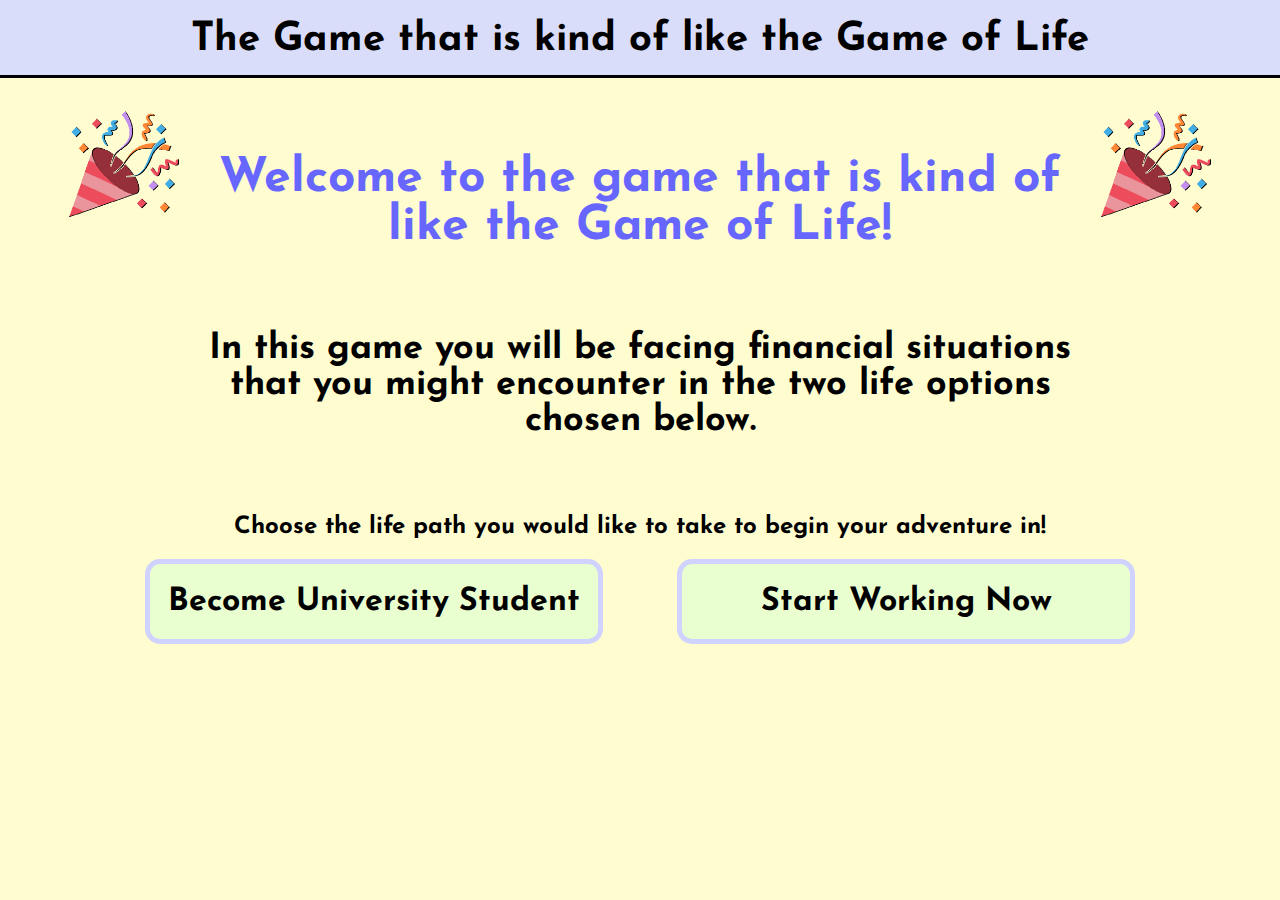
<file: index.html>
<link rel="stylesheet" href="main.css">
<head>

</head>
<body class="wrapper">
  <h1 class="title" style="text-align: center;" >The Game that is kind of like the Game of Life</h1>
  <img style="width: 10%;" class="image" src="party.png" alt="party popper">
  <h1 style="margin: 50px auto; color:	rgb(103,103,255); font-size: 48px; width: 70%; display: inline-block;">Welcome to the game that is kind of like the Game of Life!</h1>
  <img style="width: 10%;" class="image" src="party.png" alt="party popper">
  <div class="intro">
      <h2>In this game you will be facing financial situations that you might encounter in the two life options chosen below.</h2>
      <br>
  </div>
  <div class="wrapper">
    <h2>Choose the life path you would like to take to begin your adventure in!</h2>
    <a href="Uni.html"><div class="front_page_container" >
      <h1>Become University Student</h1>
    </div></a>
    <a href="job.html"><div class="front_page_container">
      <h1>Start Working Now</h1>
    </div></a>
  </div>
</body>

<script></script>
</file>
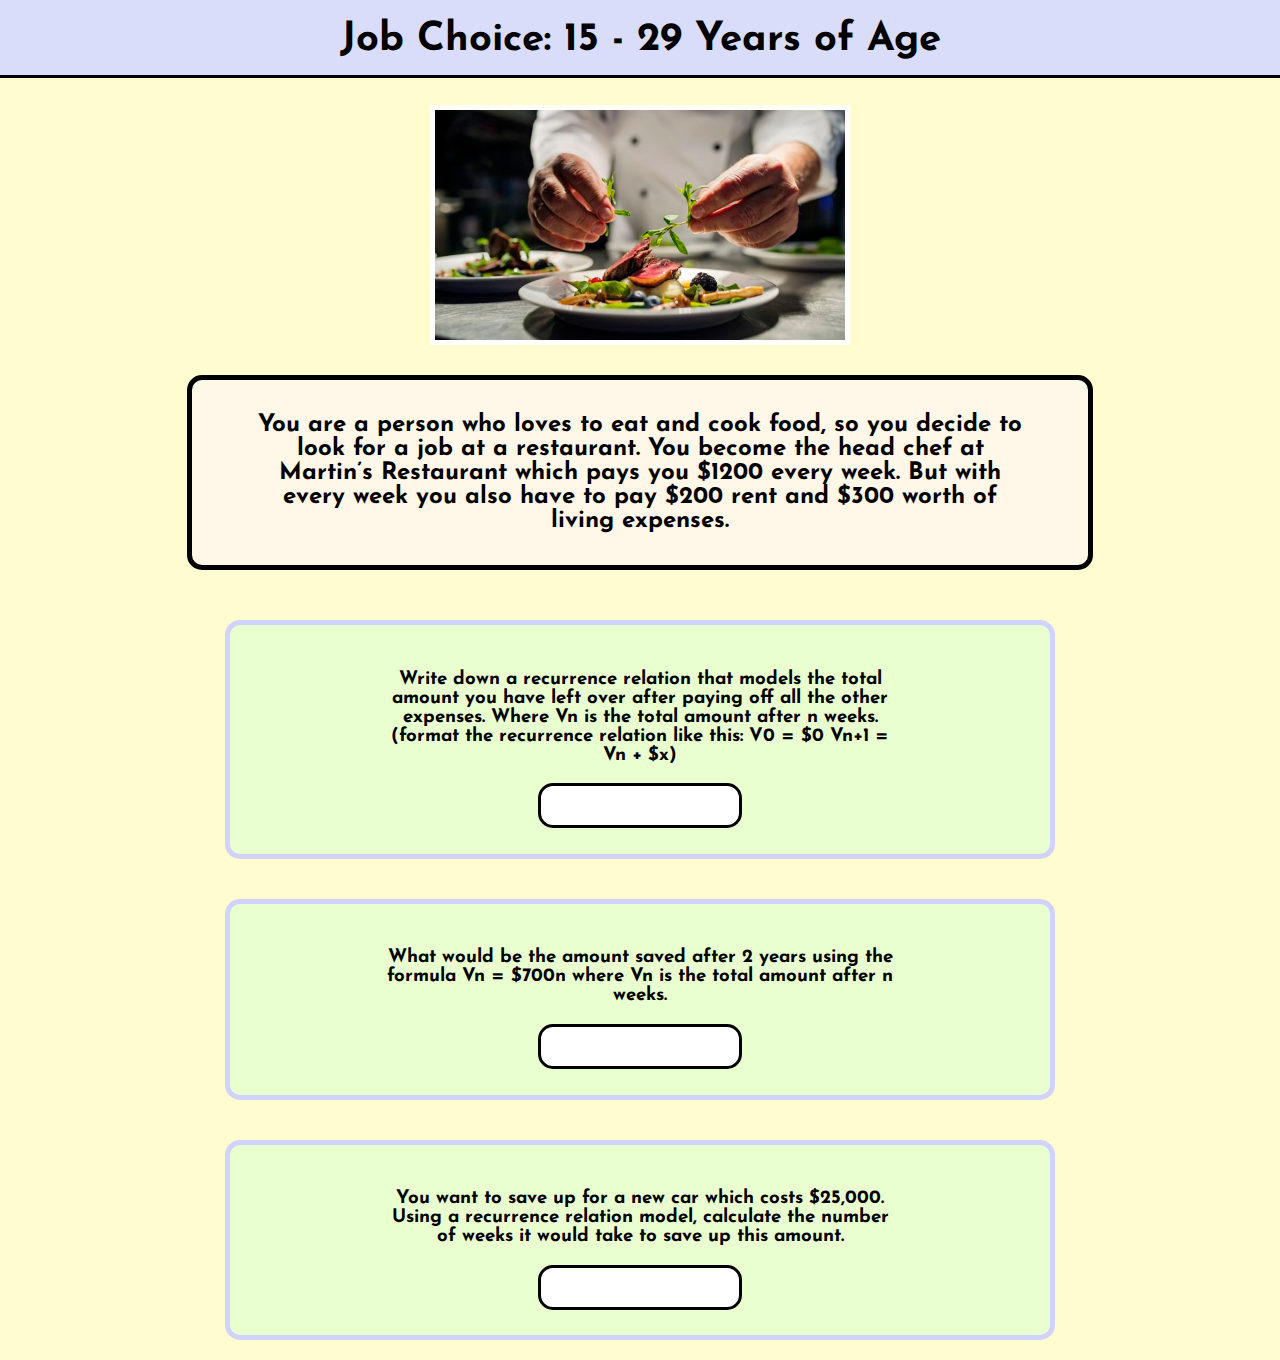
<file: job.html>
<link rel="stylesheet" href="main.css">
<head>

</head>
<body class="wrapper">
  <h1 class="title" style="text-align: center;" >Job Choice: 15 - 29 Years of Age</h1>
  <img src="IMG/chef.jpg" alt="chef cooking">
  <div class="start">
    <h2>You are a person who loves to eat and cook food, so you decide to look for a job at a restaurant. You become the head chef at Martin’s Restaurant which pays you $1200 every week. But with every week you also have to pay $200 rent and $300 worth of living expenses. </h2>

  </div>
  <div id="job_Stage1">
    <div id="quest1" class="container" >
      <h3>Write down a recurrence relation that models the total amount you have left over after paying off all the other expenses. Where Vn is the total amount after n weeks. (format the recurrence relation like this: V0 = $0 Vn+1 = Vn + $x)</h3>
      <input type="text" id="j_Q1">
    </div>
    <div id="quest2" class="container" >
      <h3>What would be the amount saved after 2 years using the formula Vn = $700n where Vn is the total amount after n weeks. </h3>
      <input type="text" id="j_Q2">
    </div>
    <div id="quest3" class="container" >
      <h3>You want to save up for a new car which costs $25,000. Using a recurrence relation model, calculate the number of weeks it would take to save up this amount. </h3>
      <input type="text" id="j_Q3">
    </div>
    <div id="congrat" class="hide">
    <img class="image" src="party.png" alt="party popper">
    <h1 class="congrats">Congratulations! You have successfully answered all the questions!</h1>
    <img class="image" src="party.png" alt="party popper">
    </div>
    <a href="job2.html"><div id="finishJob1" class="hide finish_button">
      <h1>To the next age group!</h1>
    </div></a>
  </div>
  <audio id="ding_sound" src="correct.mp3"></audio>
  <audio id="yay_sound" src="clapping.mp3"></audio>
</body>

<script>
function j_stage1(event) {
    if (j_Q1.value == "V0 = $0 Vn+1 = Vn + $700"  && j_Q2.value == "$72800" && (j_Q3.value == "36 weeks" || j_Q3.value == "36")) {
        finishJob1.classList.remove('hide');
        congrat.classList.remove('hide');
        yay_sound.play();
      }
  }

job_Stage1.onchange = j_stage1;

function first() {
      if (j_Q1.value == "V0 = $0 Vn+1 = Vn + $700") {
          quest1.classList.remove('wrong');
          quest1.classList.add('correct');
          ding_sound.volume=0.1;
          ding_sound.play();
        }
      else{
        quest1.classList.remove('correct');
        quest1.classList.add('wrong');
      }
    }
quest1.onchange = first;
function second() {
          if (j_Q2.value == "$72800") {
              quest2.classList.remove('wrong');
              quest2.classList.add('correct');
              ding_sound.volume=0.1;
              ding_sound.play();
            }
          else{
            quest2.classList.remove('correct');
            quest2.classList.add('wrong');
          }
        }
quest2.onchange = second;
function third() {
              if (j_Q3.value == "36 weeks" || j_Q3.value == "36") {
                  quest3.classList.remove('wrong');
                  quest3.classList.add('correct');
                }
              else{
                quest3.classList.remove('correct');
                quest3.classList.add('wrong');
              }
            }

quest3.onchange = third;

</script>
</file>
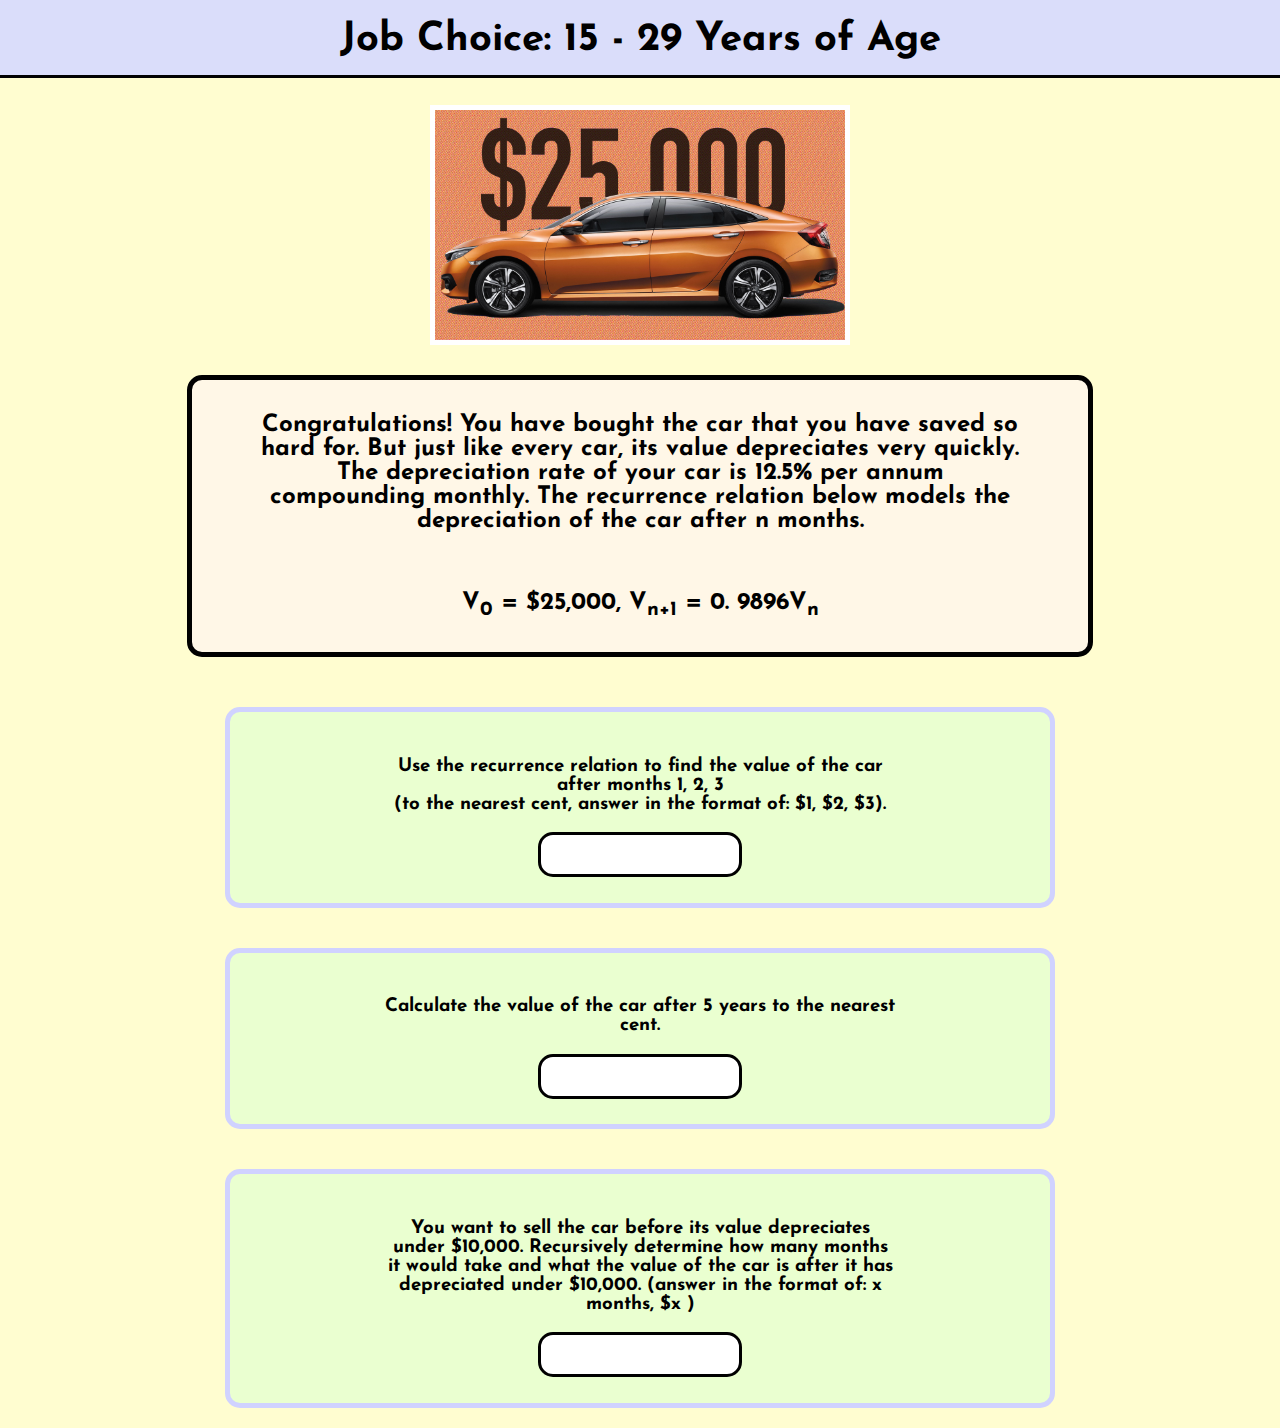
<file: job2.html>
<link rel="stylesheet" href="main.css">
<head>

</head>
<body class="wrapper">
  <h1 class="title" style="text-align: center;" >Job Choice: 15 - 29 Years of Age</h1>
  <img src="IMG/car.jpg" alt="car">
  <div class="start">
    <h2>Congratulations! You have bought the car that you have saved so hard for. But just like every car, its value depreciates very quickly. The depreciation rate of your car is 12.5% per annum compounding monthly. The recurrence relation below models the depreciation of the car after n months. </h2>
<br><h2>V<sub>0</sub> = $25,000, V<sub>n+1</sub> = 0. 9896V<sub>n</sub></h2>
  </div>
  <div id="job_Stage1">
    <div id="quest1" class="container" >
      <h3>Use the recurrence relation to find the value of the car after months 1, 2, 3 <br>(to the nearest cent, answer in the format of: $1, $2, $3). </h3>
      <input type="text" id="j_Q1">
    </div>
    <div id="quest2" class="container" >
      <h3>Calculate the value of the car after 5 years to the nearest cent. </h3>
      <input type="text" id="j_Q2">
    </div>
    <div id="quest3" class="container" >
      <h3>You want to sell the car before its value depreciates under $10,000. Recursively determine how many months it would take and what the value of the car is after it has depreciated under $10,000. (answer in the format of: x months, $x ) </h3>
      <input type="text" id="j_Q3">
    </div>
    <div id="congrat" class="hide">
    <img class="image" src="party.png" alt="party popper">
    <h1 class="congrats">Congratulations! You have successfully answered all the questions!</h1>
    <img class="image" src="party.png" alt="party popper">
    </div>
    <a href="job3.html"><div id="finishJob1" class="hide finish_button">
      <h1>To the next age group!</h1>
    </div></a>
  </div>
  <audio id="ding_sound" src="correct.mp3"></audio>
  <audio id="yay_sound" src="clapping.mp3"></audio>
</body>

<script>
function j_stage1(event) {
    if ((j_Q1.value == "$24740.00, $24482.70, $24228.08" || j_Q1.value == "$24740, $24482.70, $24228.08") && j_Q2.value == "$13351.22" && j_Q3.value == "88 months, $9963.05" ) {
        finishJob1.classList.remove('hide');
        congrat.classList.remove('hide');
        yay_sound.play();
      }
  }

job_Stage1.onchange = j_stage1;

function first() {
      if (j_Q1.value == "$24740.00, $24482.70, $24228.08" || j_Q1.value == "$24740, $24482.70, $24228.08") {
          quest1.classList.remove('wrong');
          quest1.classList.add('correct');
          ding_sound.volume=0.1;
          ding_sound.play();
        }
      else{
        quest1.classList.remove('correct');
        quest1.classList.add('wrong');
      }
    }
quest1.onchange = first;
function second() {
          if (j_Q2.value == "$13351.23") {
              quest2.classList.remove('wrong');
              quest2.classList.add('correct');
              ding_sound.volume=0.1;
              ding_sound.play();
            }
          else{
            quest2.classList.remove('correct');
            quest2.classList.add('wrong');
          }
        }
quest2.onchange = second;
function third() {
              if (j_Q3.value == "88 months, $9963.05") {
                  quest3.classList.remove('wrong');
                  quest3.classList.add('correct');
                }
              else{
                quest3.classList.remove('correct');
                quest3.classList.add('wrong');
              }
            }

quest3.onchange = third;

</script>
</file>
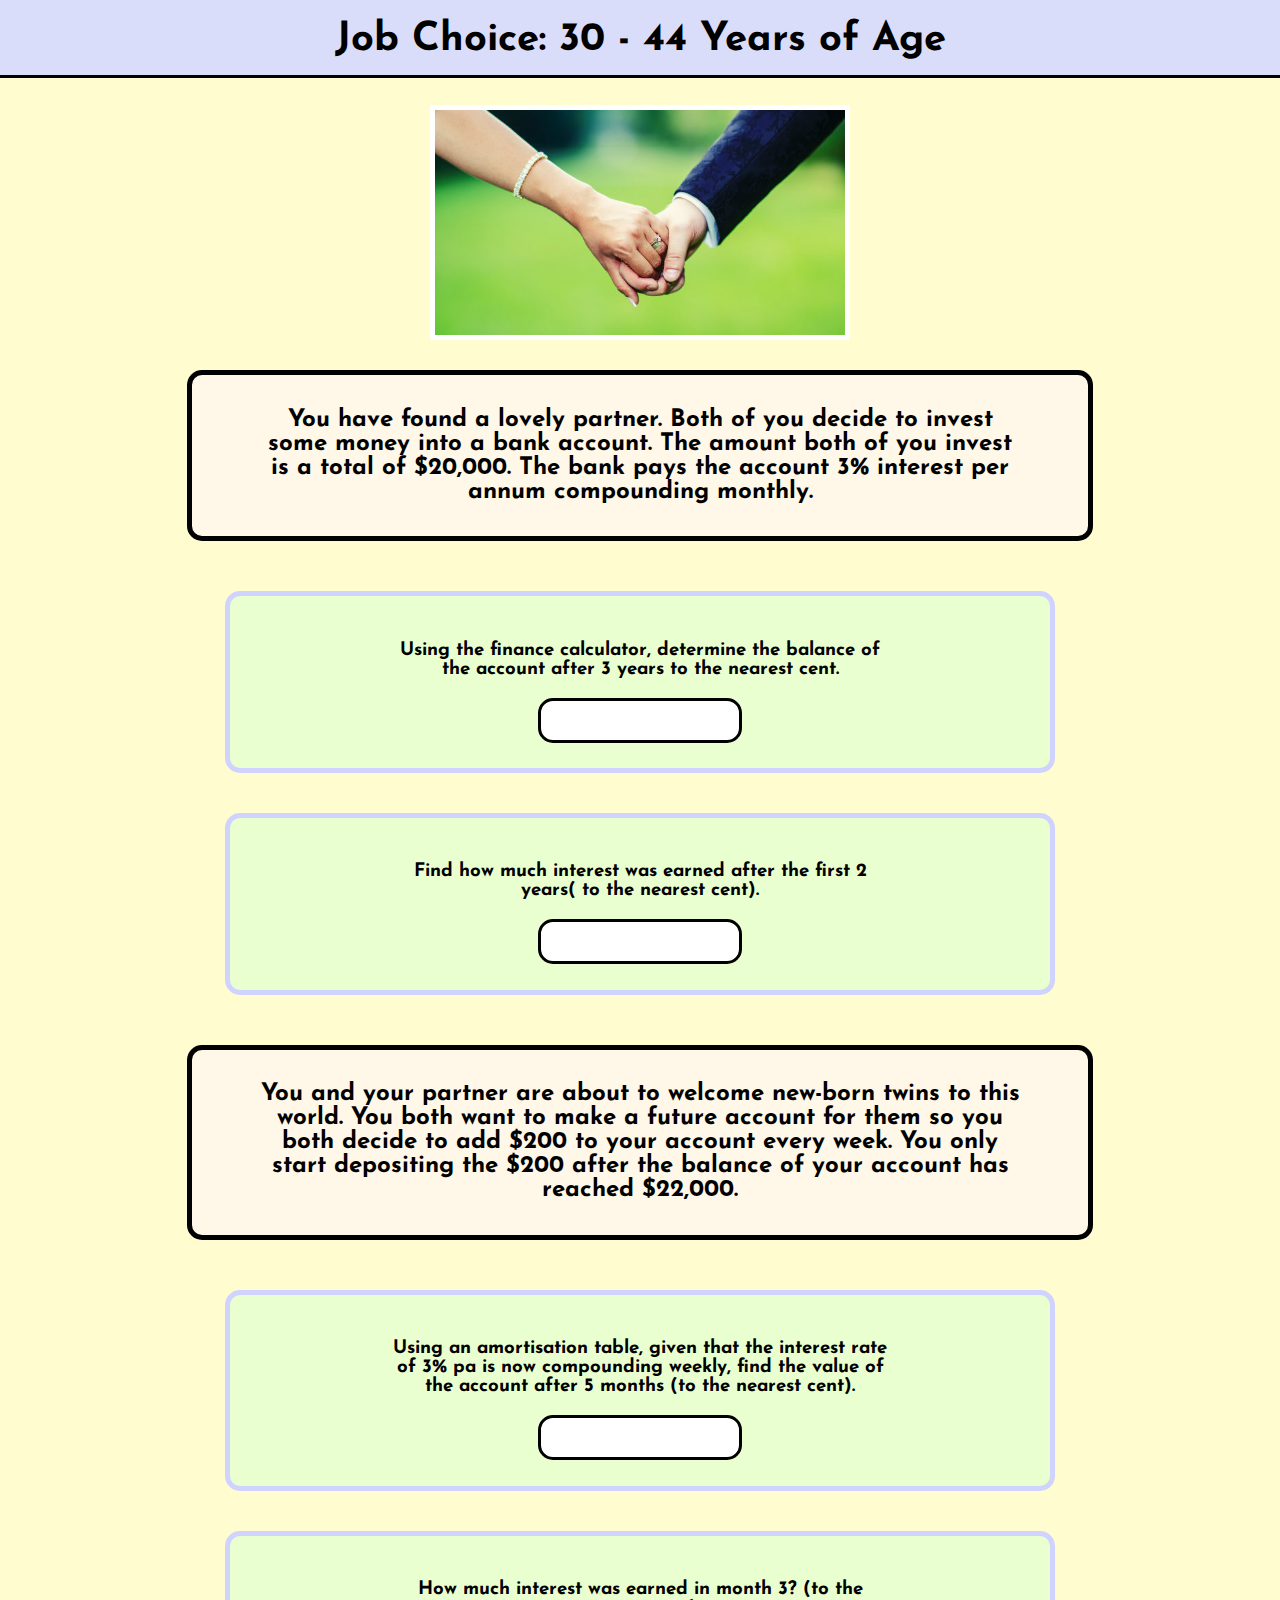
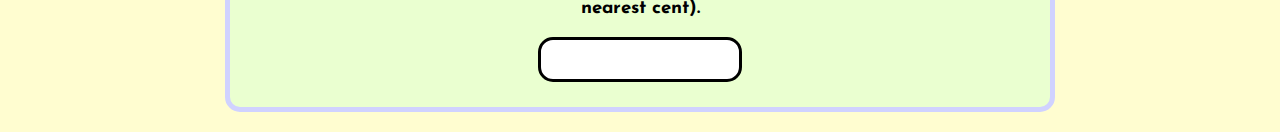
<file: job3.html>
<link rel="stylesheet" href="main.css">
<head>

</head>
<body class="wrapper">
  <h1 class="title" style="text-align: center;" >Job Choice: 30 - 44 Years of Age</h1>
  <img src="IMG/wife.jpg" alt="you and your partner holding hands">
  <div class="start">
    <h2>You have found a lovely partner. Both of you decide to invest some money into a bank account. The amount both of you invest is a total of $20,000. The bank pays the account 3% interest per annum compounding monthly. </h2>

  </div>
  <div id="job_Stage1">
    <div id="quest1" class="container" >
      <h3>Using the finance calculator, determine the balance of the account after 3 years to the nearest cent. </h3>
      <input type="text" id="j_Q1">
    </div>
    <div id="quest2" class="container" >
      <h3>Find how much interest was earned after the first 2 years( to the nearest cent). </h3>
      <input type="text" id="j_Q2">
    </div>
    <div class="start">
      <h2>You and your partner are about to welcome new-born twins to this world. You both want to make a future account for them so you both decide to add $200 to your account every week. You only start depositing the $200 after the balance of your account has reached $22,000. </h2>
    </div>
    <div id="quest3" class="container" >
      <h3>Using an amortisation table, given that the interest rate of 3% pa is now compounding weekly, find the value of the account after 5 months (to the nearest cent). </h3>
      <input type="text" id="j_Q3">
    </div>
    <div id="quest4" class="container" >
      <h3>How much interest was earned in month 3? (to the nearest cent). </h3>
      <input type="text" id="j_Q4">
    </div>
    <div id="congrat" class="hide">
    <img class="image" src="party.png" alt="party popper">
    <h1 class="congrats">Congratulations! You have successfully answered all the questions!</h1>
    <img class="image" src="party.png" alt="party popper">
    </div>
    <a href="job4.html"><div id="finishJob1" class="hide finish_button">
      <h1>To the next age group!</h1>
    </div></a>
  </div>
  <audio id="ding_sound" src="correct.mp3"></audio>
  <audio id="yay_sound" src="clapping.mp3"></audio>
</body>

<script>
function j_stage1(event) {
    if (j_Q1.value == "$21881.03" && j_Q2.value == "$1235.14" && j_Q3.value == "$26296.43" && j_Q4.value == "$59.28") {
        finishJob1.classList.remove('hide');
        congrat.classList.remove('hide');
        yay_sound.play();
      }
  }

job_Stage1.onchange = j_stage1;

function first() {
      if (j_Q1.value == "$21881.03") {
          quest1.classList.remove('wrong');
          quest1.classList.add('correct');
          ding_sound.volume=0.1;
          ding_sound.play();
        }
      else{
        quest1.classList.remove('correct');
        quest1.classList.add('wrong');
      }
    }
quest1.onchange = first;
function second() {
          if (j_Q2.value == "$1235.14") {
              quest2.classList.remove('wrong');
              quest2.classList.add('correct');
              ding_sound.volume=0.1;
              ding_sound.play();
            }
          else{
            quest2.classList.remove('correct');
            quest2.classList.add('wrong');
          }
        }
quest2.onchange = second;
function third() {
              if (j_Q3.value == "$26635.91") {
                  quest3.classList.remove('wrong');
                  quest3.classList.add('correct');
                  ding_sound.volume=0.1;
                  ding_sound.play();
                }
              else{
                quest3.classList.remove('correct');
                quest3.classList.add('wrong');
              }
            }

quest3.onchange = third;
function fourth() {
          if (j_Q4.value == "$60.51") {
              quest4.classList.remove('wrong');
              quest4.classList.add('correct');
            }
          else{
            quest4.classList.remove('correct');
            quest4.classList.add('wrong');
          }
        }
quest4.onchange = fourth;
</script>
</file>
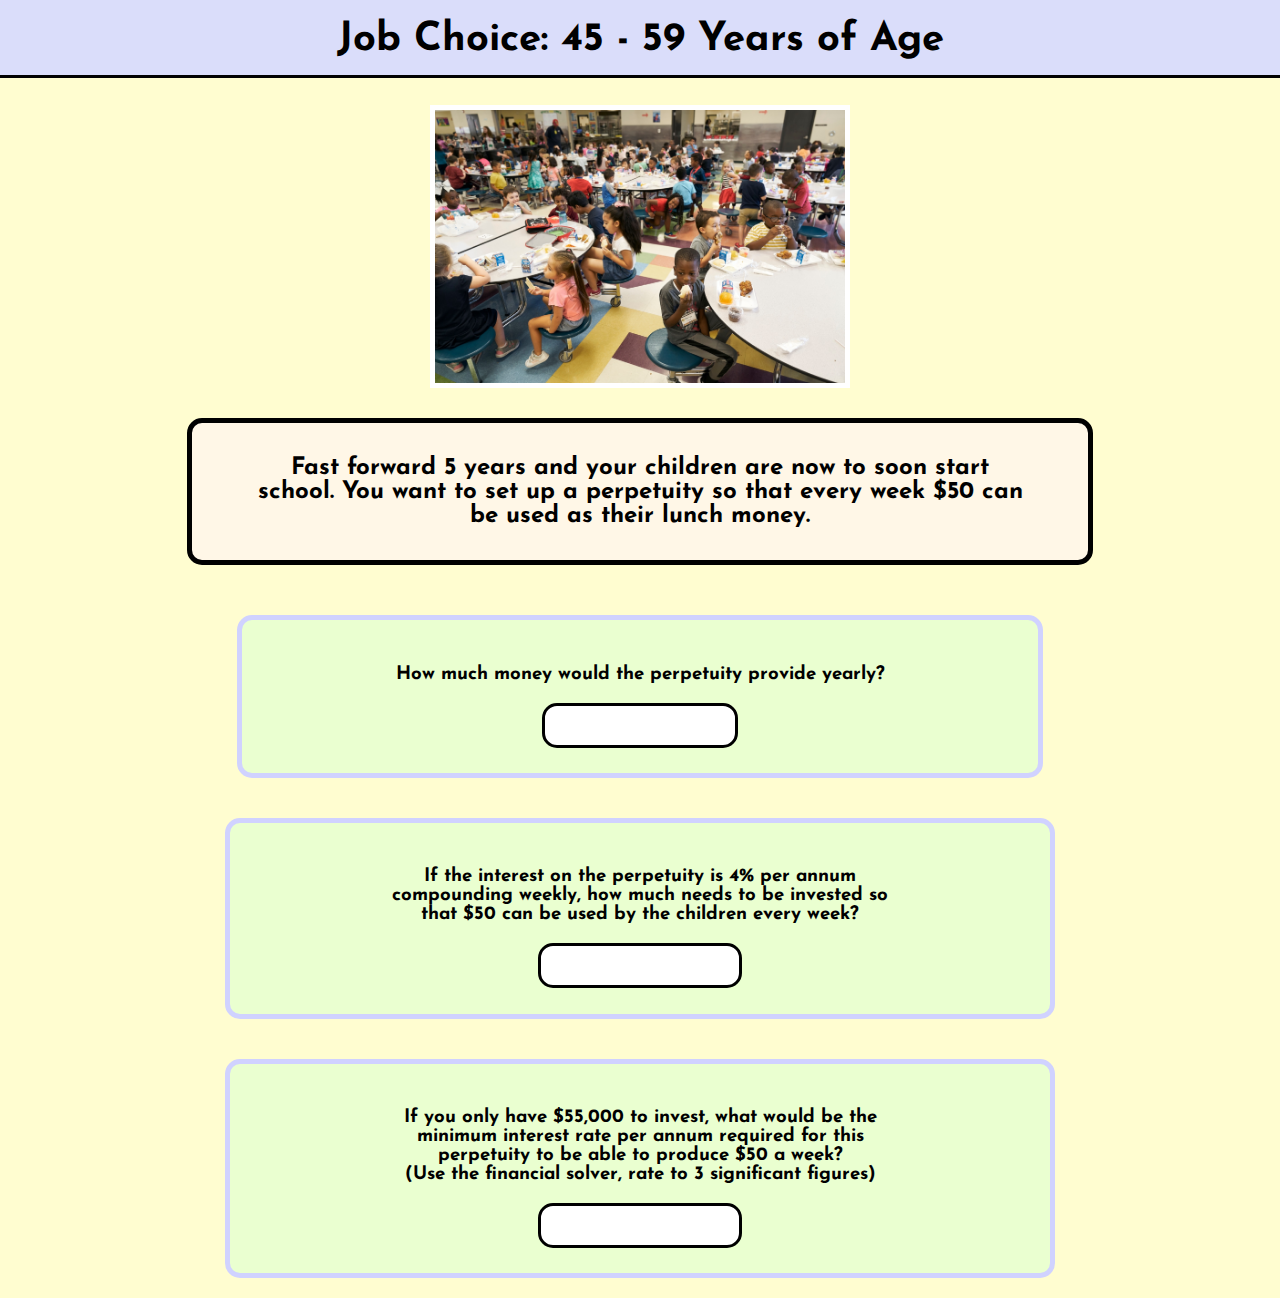
<file: job4.html>
<link rel="stylesheet" href="main.css">
<head>

</head>
<body class="wrapper">
  <h1 class="title" style="text-align: center;" >Job Choice: 45 - 59 Years of Age</h1>
  <img src="IMG/lunch.jpg" alt="cafeteria">
  <div class="start">
    <h2>Fast forward 5 years and your children are now to soon start school. You want to set up a perpetuity so that every week $50 can be used as their lunch money. </h2>

  </div>
  <div id="job_Stage1">
    <div id="quest1" class="container" >
      <h3>How much money would the perpetuity provide yearly? </h3>
      <input type="text" id="j_Q1">
    </div>
    <div id="quest2" class="container" >
      <h3>If the interest on the perpetuity is 4% per annum compounding weekly, how much needs to be invested so that $50 can be used by the children every week? </h3>
      <input type="text" id="j_Q2">
    </div>
    <div id="quest3" class="container" >
      <h3>If you only have $55,000 to invest, what would be the minimum interest rate per annum required for this perpetuity to be able to produce $50 a week? <br>(Use the financial solver, rate to 3 significant figures) </h3>
      <input type="text" id="j_Q3">
    </div>
    <div id="congrat" class="hide">
    <img class="image" src="party.png" alt="party popper">
    <h1 class="congrats">Congratulations! You have successfully answered all the questions!</h1>
    <img class="image" src="party.png" alt="party popper">
    </div>
    <a href="job5.html"><div id="finishJob1" class="hide finish_button">
      <h1>To the next age group!</h1>
    </div></a>
  </div>
  <audio id="ding_sound" src="correct.mp3"></audio>
  <audio id="yay_sound" src="clapping.mp3"></audio>
</body>

<script>
function j_stage1(event) {
    if (j_Q1.value == "$2600" && j_Q2.value == "$65000" && (j_Q3.value == "4.73%" || j_Q3.value == "4.73")) {
        finishJob1.classList.remove('hide');
        congrat.classList.remove('hide');
        yay_sound.play();
      }
  }

job_Stage1.onchange = j_stage1;

function first() {
      if (j_Q1.value == "$2600") {
          quest1.classList.remove('wrong');
          quest1.classList.add('correct');
          ding_sound.volume=0.1;
          ding_sound.play();
        }
      else{
        quest1.classList.remove('correct');
        quest1.classList.add('wrong');
      }
    }
quest1.onchange = first;
function second() {
          if (j_Q2.value == "$65000") {
              quest2.classList.remove('wrong');
              quest2.classList.add('correct');
              ding_sound.volume=0.1;
              ding_sound.play();
            }
          else{
            quest2.classList.remove('correct');
            quest2.classList.add('wrong');
          }
        }
quest2.onchange = second;
function third() {
              if (j_Q3.value == "4.73%" || j_Q3.value == "4.73") {
                  quest3.classList.remove('wrong');
                  quest3.classList.add('correct');
                }
              else{
                quest3.classList.remove('correct');
                quest3.classList.add('wrong');
              }
            }

quest3.onchange = third;

</script>
</file>
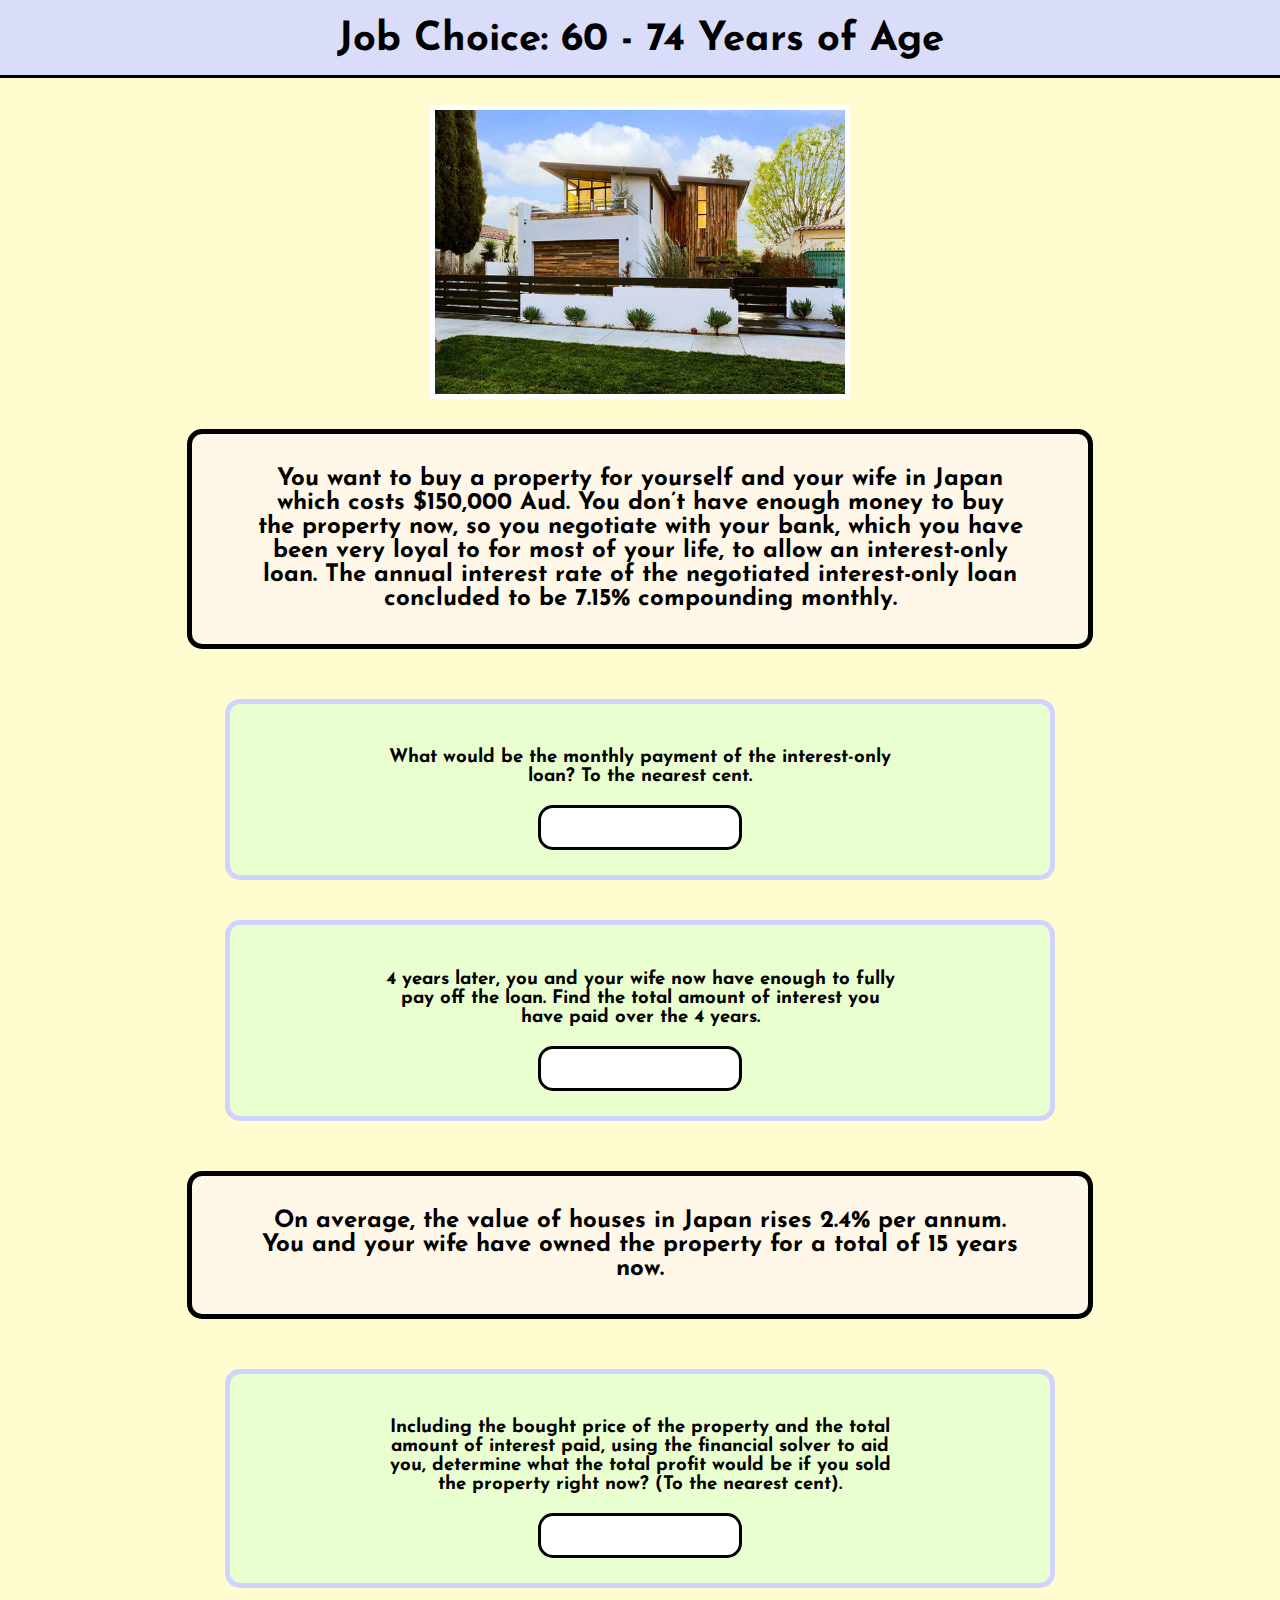
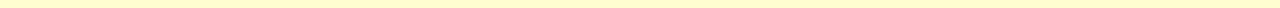
<file: job5.html>
<link rel="stylesheet" href="main.css">
<head>

</head>
<body class="wrapper">
  <h1 class="title" style="text-align: center;" >Job Choice: 60 - 74 Years of Age</h1>
  <img src="IMG/jhouse.jpg" alt="modern japanese house">
  <div class="start">
    <h2>You want to buy a property for yourself and your wife in Japan which costs $150,000 Aud. You don’t have enough money to buy the property now, so you negotiate with your bank, which you have been very loyal to for most of your life, to allow an interest-only loan. The annual interest rate of the negotiated interest-only loan concluded to be 7.15% compounding monthly. </h2>

  </div>
  <div id="job_Stage1">
    <div id="quest1" class="container" >
      <h3>What would be the monthly payment of the interest-only loan? To the nearest cent. </h3>
      <input type="text" id="j_Q1">
    </div>
    <div id="quest2" class="container" >
      <h3>4 years later, you and your wife now have enough to fully pay off the loan. Find the total amount of interest you have paid over the 4 years. </h3>
      <input type="text" id="j_Q2">
    </div>
    <div class="start">
      <h2>On average, the value of houses in Japan rises 2.4% per annum. You and your wife have owned the property for a total of 15 years now. </h2>
    </div>
    <div id="quest3" class="container" >
      <h3>Including the bought price of the property and the total amount of interest paid, using the financial solver to aid you, determine what the total profit would be if you sold the property right now? (To the nearest cent). </h3>
      <input type="text" id="j_Q3">
    </div>
    <div id="congrat" class="hide">
    <img class="image" src="party.png" alt="party popper">
    <h1 class="congratss">Alert! You have successfully answered all the questions but...</h1>
    <img class="image" src="party.png" alt="party popper">
    </div>
    <a href="fine.html"><div id="finishJob1" class="hide last_finish_button">
      <h1>Where does this button take you?</h1>
    </div></a>
  </div>
  <audio id="ding_sound" src="correct.mp3"></audio>
  <audio id="yay_sound" src="NANI!.mp3"></audio>
</body>

<script>
function j_stage1(event) {
    if (j_Q1.value == "$893.75" && j_Q2.value == "$42900" && j_Q3.value == "$21187.15" ) {
        finishJob1.classList.remove('hide');
        congrat.classList.remove('hide');
        yay_sound.play();
      }
  }

job_Stage1.onchange = j_stage1;

function first() {
      if (j_Q1.value == "$893.75") {
          quest1.classList.remove('wrong');
          quest1.classList.add('correct');
          ding_sound.volume=0.1;
          ding_sound.play();
        }
      else{
        quest1.classList.remove('correct');
        quest1.classList.add('wrong');
      }
    }
quest1.onchange = first;
function second() {
          if (j_Q2.value == "$42900") {
              quest2.classList.remove('wrong');
              quest2.classList.add('correct');
              ding_sound.volume=0.1;
              ding_sound.play();
            }
          else{
            quest2.classList.remove('correct');
            quest2.classList.add('wrong');
          }
        }
quest2.onchange = second;
function third() {
              if (j_Q3.value == "$21187.15") {
                  quest3.classList.remove('wrong');
                  quest3.classList.add('correct');
                }
              else{
                quest3.classList.remove('correct');
                quest3.classList.add('wrong');
              }
            }
quest3.onchange = third;
</script>
</file>
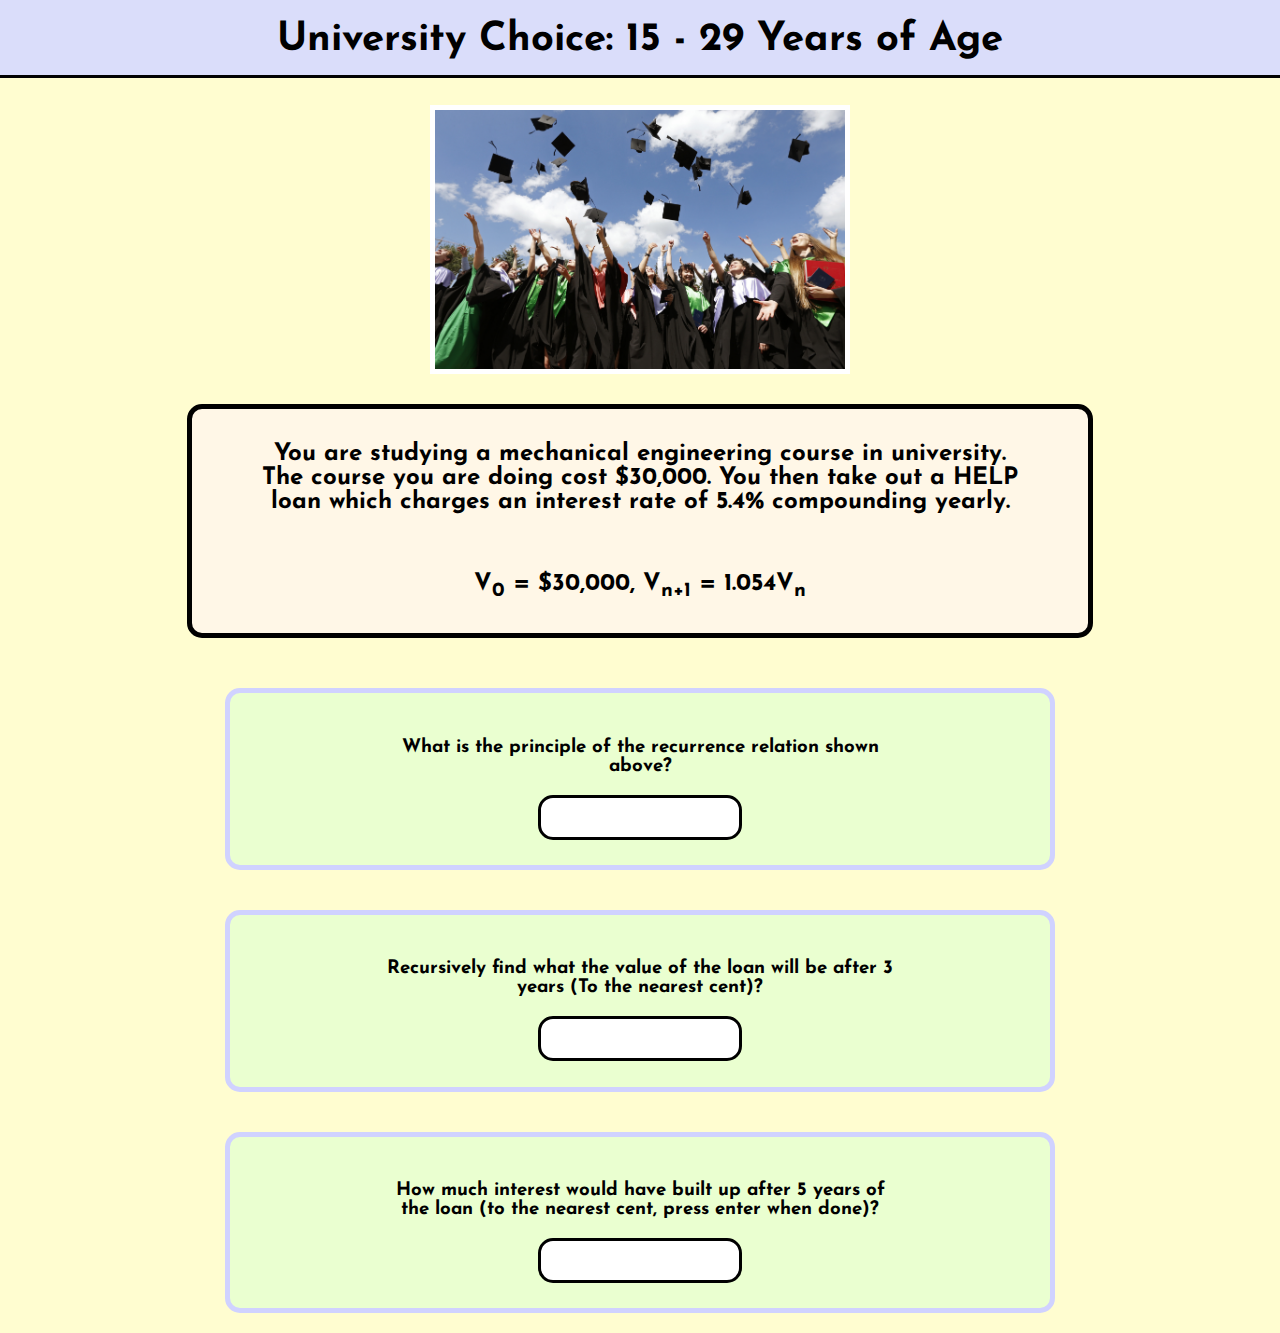
<file: Uni.html>
<link rel="stylesheet" href="main.css">
<head>

</head>
<body class="wrapper">
  <h1 class="title" style="text-align: center;" >University Choice: 15 - 29 Years of Age</h1>
  <img src="IMG/uni.jpg" alt="Picture of university">
  <div class="start">
    <h2>You are studying a mechanical engineering course in university. The course you are doing cost $30,000. You then take out a HELP loan which charges an interest rate of 5.4% compounding yearly.</h2>
    <br><h2>V<sub>0</sub> = $30,000, V<sub>n+1</sub> = 1.054V<sub>n</sub></h2>
  </div>
  <div id="university_Stage1">
    <div id="quest1" class="container" >
      <h3>What is the principle of the recurrence relation shown above? </h3>
      <input type="text" id="u_Q1">
    </div>
    <div id="quest2" class="container" >
      <h3>Recursively find what the value of the loan will be after 3 years (To the nearest cent)? </h3>
      <input type="text" id="u_Q2">
    </div>
    <div id="quest3" class="container" >
      <h3>How much interest would have built up after 5 years of the loan (to the nearest cent, press enter when done)? </h3>
      <input type="text" id="u_Q3">
    </div>
    <div id="congrat" class="hide">
    <img class="image" src="party.png" alt="party popper">
    <h1 class="congrats">Congratulations! You have successfully answered all the questions!</h1>
    <img class="image" src="party.png" alt="party popper">
    </div>
    <a href="Uni2.html"><div id="finishUni1" class="hide finish_button">
      <h1>To the next age group!</h1>
    </div></a>
  </div>
  <audio id="ding_sound" src="correct.mp3"></audio>
  <audio id="yay_sound" src="clapping.mp3"></audio>
</body>

<script>
function u_stage1(event) {
    if (u_Q1.value == "$30000"  && u_Q2.value == "$35127.16" && u_Q3.value == "$9023.33") {
        finishUni1.classList.remove('hide');
        congrat.classList.remove('hide');
        yay_sound.play();
      }
  }
university_Stage1.onchange = u_stage1

function first() {
      if (u_Q1.value == "$30000") {
          quest1.classList.remove('wrong');
          quest1.classList.add('correct');
          ding_sound.volume=0.1;
          ding_sound.play();
        }
      else{
        quest1.classList.remove('correct');
        quest1.classList.add('wrong');
      }
    }
quest1.onchange = first;
function second() {
          if (u_Q2.value == "$35127.16") {
              quest2.classList.remove('wrong');
              quest2.classList.add('correct');
              ding_sound.volume=0.1;
              ding_sound.play();
            }
          else{
            quest2.classList.remove('correct');
            quest2.classList.add('wrong');
          }
        }
quest2.onchange = second;
function third() {
              if (u_Q3.value == "$9023.33") {
                  quest3.classList.remove('wrong');
                  quest3.classList.add('correct');
                }
              else{
                quest3.classList.remove('correct');
                quest3.classList.add('wrong');
              }
            }

quest3.onchange = third;
</script>
</file>
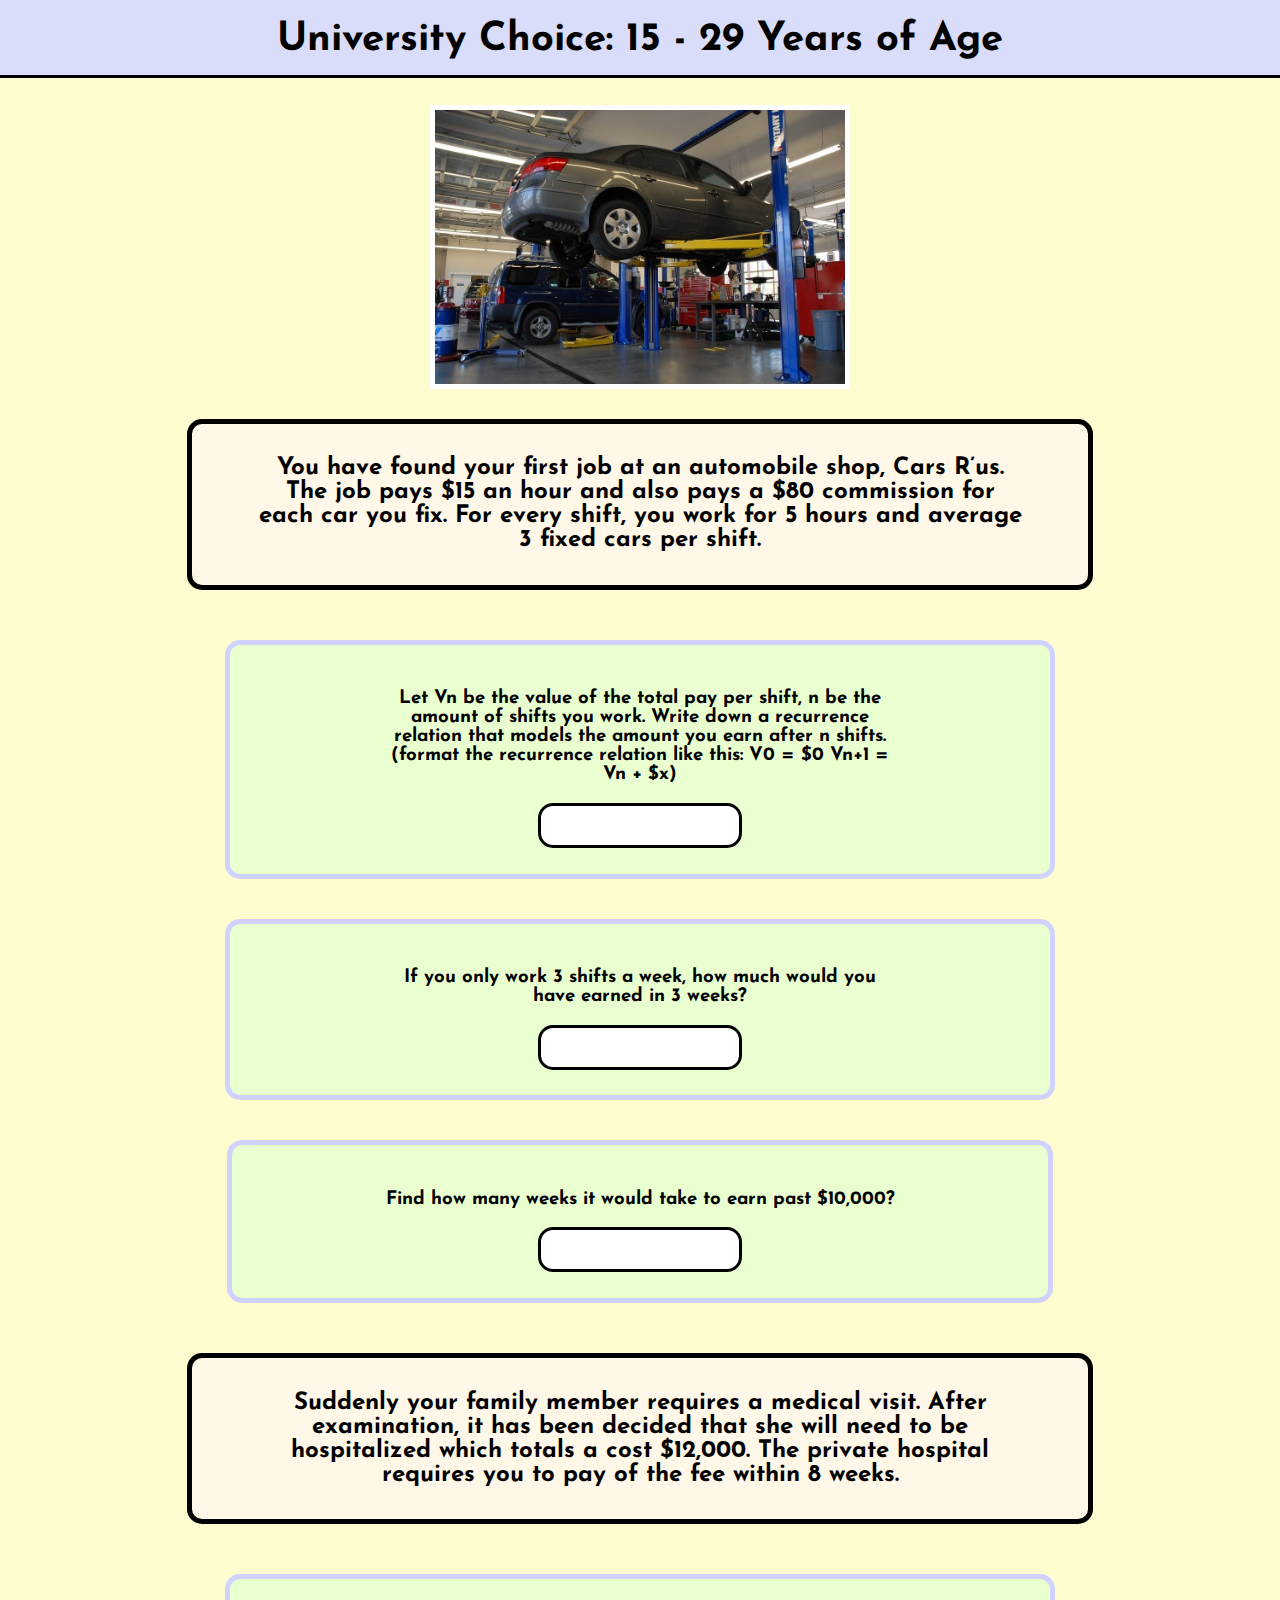
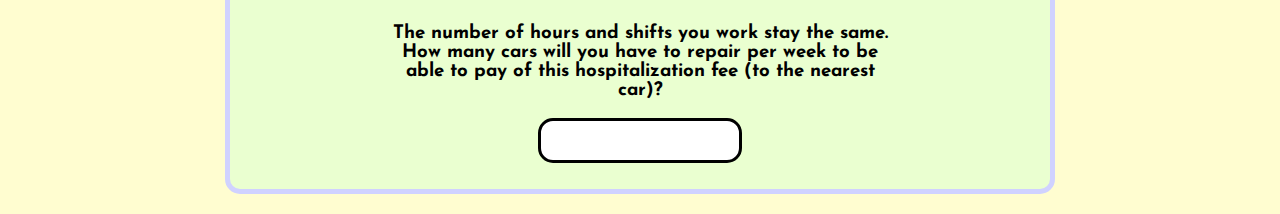
<file: Uni2.html>
<link rel="stylesheet" href="main.css">
<head>

</head>
<body class="wrapper">
  <h1 class="title" style="text-align: center;" >University Choice: 15 - 29 Years of Age</h1>
  <img src="IMG/autoshop.jpg" alt="Automobile shop">
  <div class="start">
    <h2>You have found your first job at an automobile shop, Cars R’us. The job pays $15 an hour and also pays a $80 commission for each car you fix. For every shift, you work for 5 hours and average 3 fixed cars per shift.</h2>
  </div>
  <div id="university_Stage2">
    <div id="quest1" class="container" >
      <h3>Let Vn be the value of the total pay per shift, n be the amount of shifts you work. Write down a recurrence relation that models the amount you earn after n shifts. (format the recurrence relation like this: V0 = $0  Vn+1 = Vn + $x)</h3>
      <input type="text" id="u_Q1">
    </div>
    <div id="quest2" class="container" >
      <h3>If you only work 3 shifts a week, how much would you have earned in 3 weeks? </h3>
      <input type="text" id="u_Q2">
    </div>
    <div id="quest3" class="container" >
      <h3>Find how many weeks it would take to earn past $10,000? </h3>
      <input type="text" id="u_Q3">
    </div>
    <div class="start">
      <h2>Suddenly your family member requires a medical visit. After examination, it has been decided that she will need to be hospitalized which totals a cost $12,000. The private hospital requires you to pay of the fee within 8 weeks.</h2>
    </div>
    <div id="quest4" class="container" >
      <h3>The number of hours and shifts you work stay the same. How many cars will you have to repair per week to be able to pay of this hospitalization fee (to the nearest car)? </h3>
      <input type="text" id="u_Q4">
    </div>
    <div id="congrat" class="hide">
    <img class="image" src="party.png" alt="party popper">
    <h1 class="congrats">Congratulations! You have successfully answered all the questions!</h1>
    <img class="image" src="party.png" alt="party popper">
    </div>
    <a href="Uni3.html"><div id="finishUni1" class="hide finish_button">
      <h1>To the next age group!</h1>
    </div></a>
  </div>
  <audio id="ding_sound" src="correct.mp3"></audio>
  <audio id="yay_sound" src="clapping.mp3"></audio>
</body>

<script>
function u_stage2(event) {
    if (u_Q1.value == "V0 = $0 Vn+1 = Vn + $315"  && u_Q2.value == "$2835" && (u_Q3.value == "11" || u_Q3.value == "11 weeks") && (u_Q4.value == "16 cars" || u_Q4.value == "16")) {
        finishUni1.classList.remove('hide');
        congrat.classList.remove('hide');
        yay_sound.play();
      }
  }

university_Stage2.onchange = u_stage2;

function first() {
      if (u_Q1.value == "V0 = $0 Vn+1 = Vn + $315") {
          quest1.classList.remove('wrong');
          quest1.classList.add('correct');
          ding_sound.volume=0.1;
          ding_sound.play();
        }
      else{
        quest1.classList.remove('correct');
        quest1.classList.add('wrong');
      }
    }
quest1.onchange = first;
function second() {
          if (u_Q2.value == "$2835") {
              quest2.classList.remove('wrong');
              quest2.classList.add('correct');
              ding_sound.volume=0.1;
              ding_sound.play();
            }
          else{
            quest2.classList.remove('correct');
            quest2.classList.add('wrong');
          }
        }
quest2.onchange = second;
function third() {
              if (u_Q3.value == "11" || u_Q3.value == "11 weeks") {
                  quest3.classList.remove('wrong');
                  quest3.classList.add('correct');
                  ding_sound.volume=0.1;
                  ding_sound.play();
                }
              else{
                quest3.classList.remove('correct');
                quest3.classList.add('wrong');
              }
            }

quest3.onchange = third;
function fourth() {
          if (u_Q4.value == "16 cars" || u_Q4.value == "16") {
              quest4.classList.remove('wrong');
              quest4.classList.add('correct');
            }
          else{
            quest4.classList.remove('correct');
            quest4.classList.add('wrong');
          }
        }
quest4.onchange = fourth;
</script>
</file>
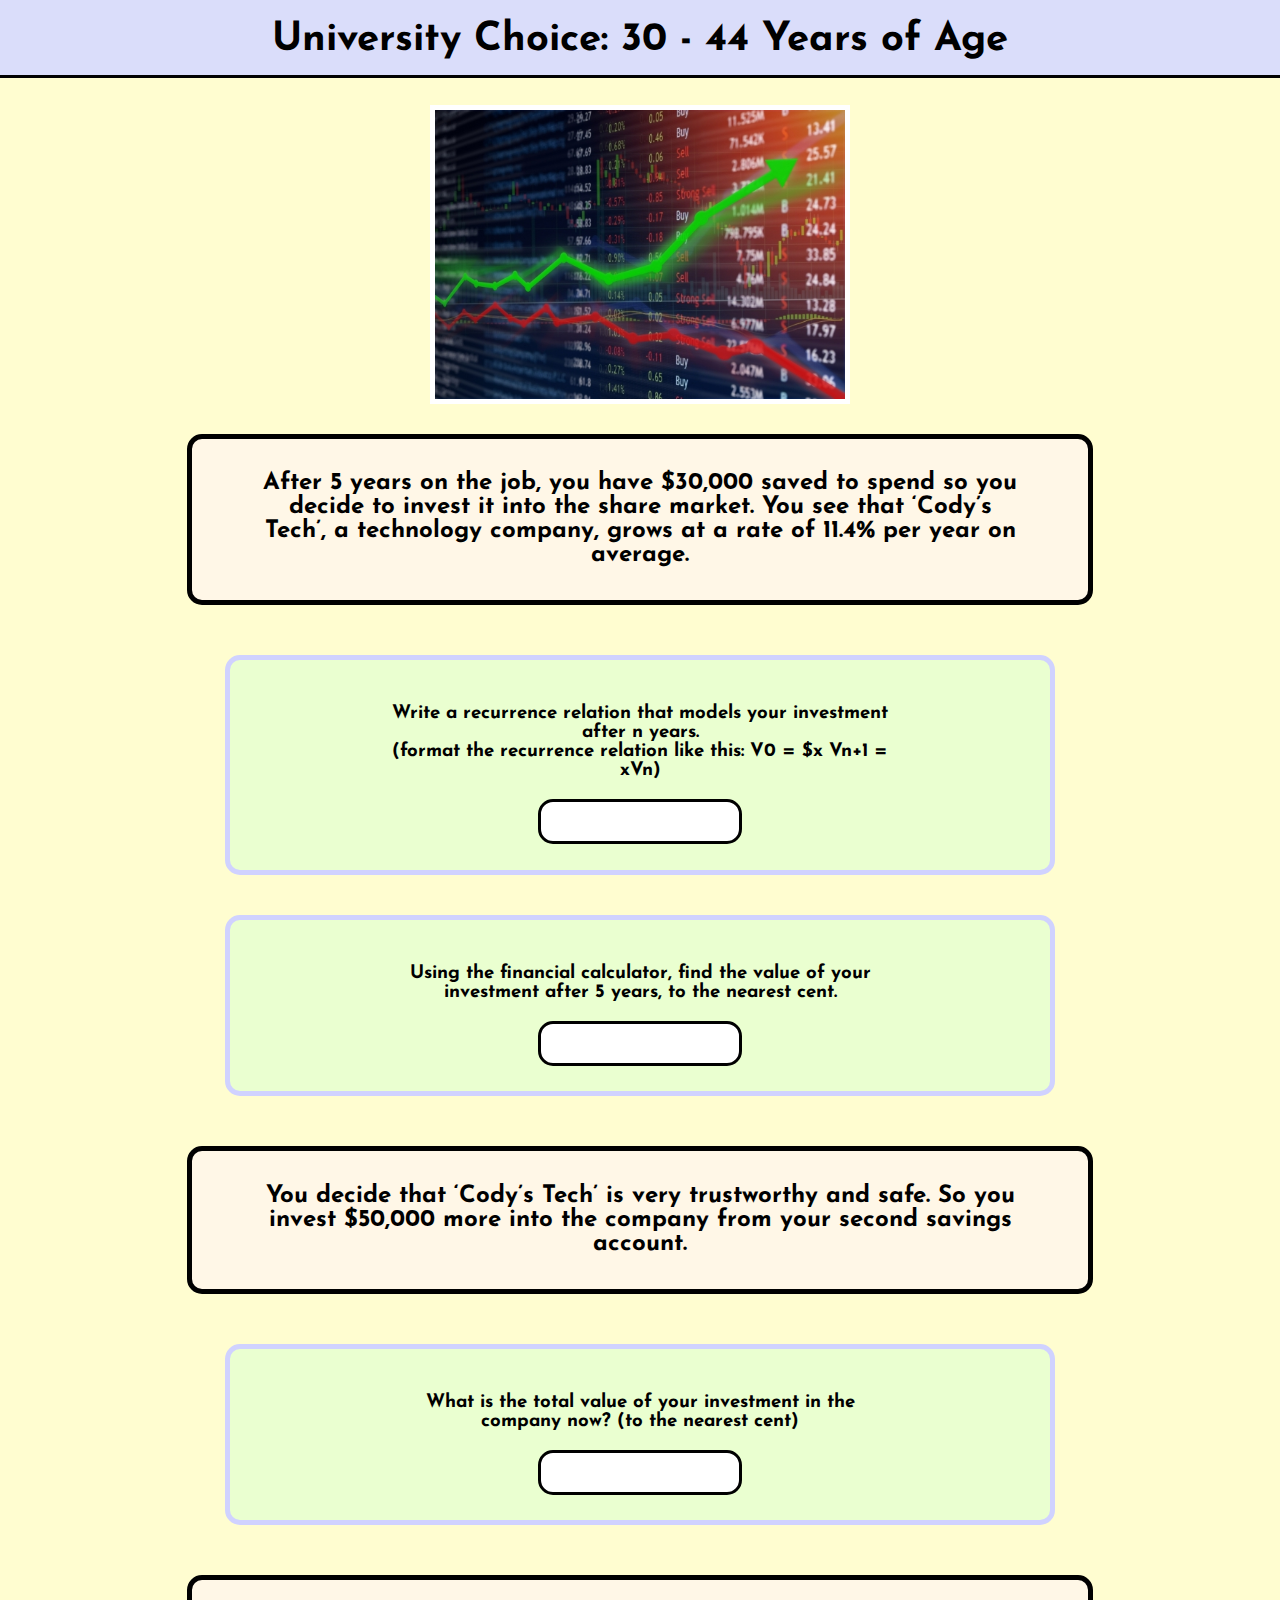
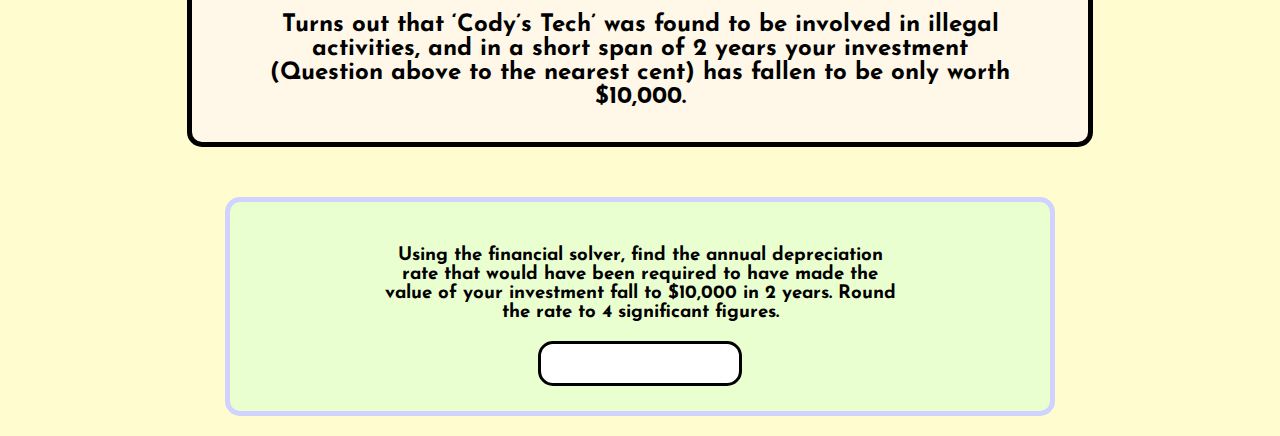
<file: Uni3.html>
<link rel="stylesheet" href="main.css">
<head>

</head>
<body class="wrapper">
  <h1 class="title" style="text-align: center;" >University Choice: 30 - 44 Years of Age</h1>
  <img src="IMG/market.jpg" alt="share market">
  <div class="start">
    <h2>After 5 years on the job, you have $30,000 saved to spend so you decide to invest it into the share market. You see that ‘Cody’s Tech’, a technology company, grows at a rate of 11.4% per year on average.</h2>

  </div>
  <div id="university_Stage1">
    <div id="quest1" class="container" >
      <h3>Write a recurrence relation that models your investment after n years. <br>(format the recurrence relation like this: V0 = $x  Vn+1 = xVn)</h3>
      <input type="text" id="u_Q1">
    </div>
    <div id="quest2" class="container" >
      <h3>Using the financial calculator, find the value of your investment after 5 years, to the nearest cent. </h3>
      <input type="text" id="u_Q2">
    </div>
    <div class="start">
<h2>You decide that ‘Cody’s Tech’ is very trustworthy and safe. So you invest $50,000 more into the company from your second savings account. </h2>
    </div>
    <div id="quest3" class="container" >
      <h3>What is the total value of your investment in the company now? (to the nearest cent)</h3>
      <input type="text" id="u_Q3">
    </div>
    <div class="start">
      <h2>Turns out that ‘Cody’s Tech’ was found to be involved in illegal activities, and in a short span of 2 years your investment (Question above to the nearest cent) has fallen to be only worth $10,000. </h2>
    </div>
    <div id="quest4" class="container">
      <h3>Using the financial solver, find the annual depreciation rate that would have been required to have made the value of your investment fall to $10,000 in 2 years. Round the rate to 4 significant figures. </h3>
      <input type="text" id="u_Q4">
    </div>
    <div id="congrat" class="hide">
    <img class="image" src="party.png" alt="party popper">
    <h1 class="congrats">Congratulations! You have successfully answered all the questions!</h1>
    <img class="image" src="party.png" alt="party popper">
    </div>
    <a href="Uni4.html"><div id="finishUni1" class="hide finish_button">
      <h1>To the next age group!</h1>
    </div></a>
  </div>
  <audio id="ding_sound" src="correct.mp3"></audio>
  <audio id="yay_sound" src="clapping.mp3"></audio>
</body>

<script>
function u_stage1(event) {
    if (u_Q1.value == "V0 = $30000 Vn+1 = 1.114Vn"  && u_Q2.value == "$51469.18" && u_Q3.value == "$101469.18" && (u_Q4.value == "68.61%" || u_Q4.value == "68.61")) {
        finishUni1.classList.remove('hide');
        congrat.classList.remove('hide');
        yay_sound.play();
      }
  }

university_Stage1.onchange = u_stage1;

function first() {
      if (u_Q1.value == "V0 = $30000 Vn+1 = 1.114Vn") {
          quest1.classList.remove('wrong');
          quest1.classList.add('correct');
          ding_sound.volume=0.1;
          ding_sound.play();
        }
      else{
        quest1.classList.remove('correct');
        quest1.classList.add('wrong');
      }
    }
quest1.onchange = first;
function second() {
          if (u_Q2.value == "$51469.18") {
              quest2.classList.remove('wrong');
              quest2.classList.add('correct');
              ding_sound.volume=0.1;
              ding_sound.play();
            }
          else{
            quest2.classList.remove('correct');
            quest2.classList.add('wrong');
          }
        }
quest2.onchange = second;
function third() {
              if (u_Q3.value == "$101469.18") {
                  quest3.classList.remove('wrong');
                  quest3.classList.add('correct');
                  ding_sound.volume=0.1;
                  ding_sound.play();
                }
              else{
                quest3.classList.remove('correct');
                quest3.classList.add('wrong');
              }
            }

quest3.onchange = third;
function fourth() {
          if (u_Q4.value == "68.61%" || u_Q4.value == "68.61") {
              quest4.classList.remove('wrong');
              quest4.classList.add('correct');
            }
          else{
            quest4.classList.remove('correct');
            quest4.classList.add('wrong');
          }
        }
quest4.onchange = fourth;
</script>
</file>
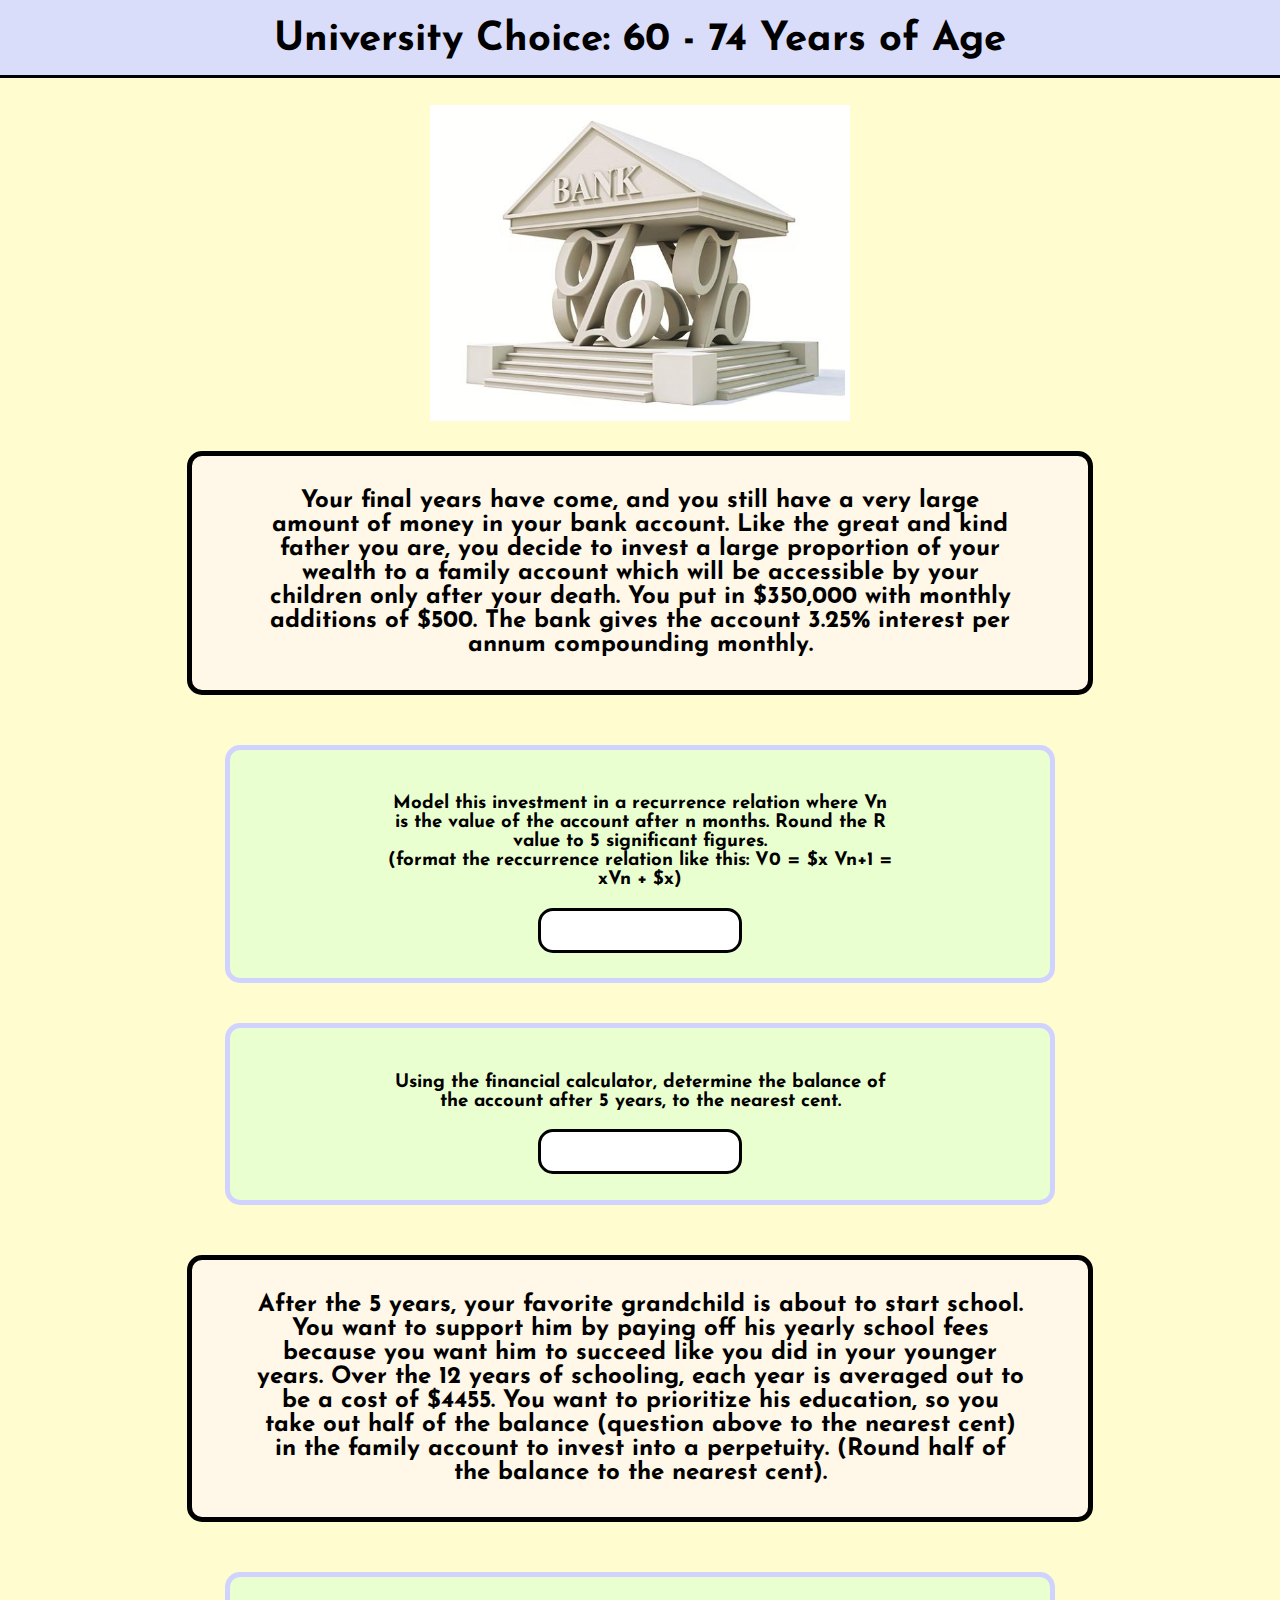
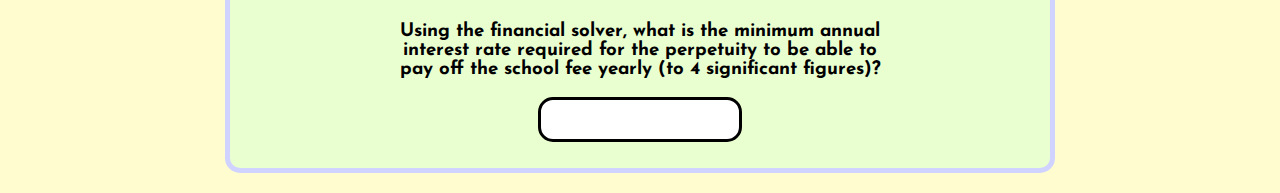
<file: Uni5.html>
<link rel="stylesheet" href="main.css">
<head>

</head>
<body class="wrapper">
  <h1 class="title" style="text-align: center;" >University Choice: 60 - 74 Years of Age</h1>
  <img src="IMG/bank2.jpg" alt="a picture of a bank">
  <div class="start">
    <h2>Your final years have come, and you still have a very large amount of money in your bank account. Like the great and kind father you are, you decide to invest a large proportion of your wealth to a family account which will be accessible by your children only after your death. You put in $350,000 with monthly additions of $500. The bank gives the account 3.25% interest per annum compounding monthly. </h2>

  </div>
  <div id="university_Stage1">
    <div id="quest1" class="container" >
      <h3>Model this investment in a recurrence relation where Vn  is the value of the account after n months. Round the R value to 5 significant figures. <br>(format the reccurrence relation like this: V0 = $x Vn+1 = xVn + $x)</h3>
      <input type="text" id="u_Q1">
    </div>
    <div id="quest2" class="container" >
      <h3>Using the financial calculator, determine the balance of the account after 5 years, to the nearest cent. </h3>
      <input type="text" id="u_Q2">
    </div>
    <div class="start">
      <h2>After the 5 years, your favorite grandchild is about to start school. You want to support him by paying off his yearly school fees because you want him to succeed like you did in your younger years. Over the 12 years of schooling, each year is averaged out to be a cost of $4455. You want to prioritize his education, so you take out half of the balance (question above to the nearest cent) in the family account to invest into a perpetuity. (Round half of the balance to the nearest cent). </h2>
    </div>
    <div id="quest3" class="container" >
      <h3>Using the financial solver, what is the minimum annual interest rate required for the perpetuity to be able to pay off the school fee yearly (to 4 significant figures)? </h3>
      <input type="text" id="u_Q3">
    </div>
    <div id="congrat" class="hide">
    <img class="image" src="party.png" alt="party popper">
    <h1 class="congratss">Alert! You have successfully answered all the questions but...</h1>
    <img class="image" src="party.png" alt="party popper">
    </div>
    <a href="fine.html"><div id="finishUni1" class="hide last_finish_button">
      <h1>Where does this button take you?</h1>
    </div></a>
  </div>
  <audio id="ding_sound" src="correct.mp3"></audio>
  <audio id="yay_sound" src="NANI!.mp3"></audio>
</body>

<script>
function u_stage1(event) {
    if (u_Q1.value == "V0 = $350000 Vn+1 = 1.0027Vn + $500"  && u_Q2.value == "$444193.85" && (u_Q3.value == "2.006%" || u_Q3.value == "2.006")) {
        finishUni1.classList.remove('hide');
        congrat.classList.remove('hide');
        yay_sound.play();
      }
  }

university_Stage1.onchange = u_stage1;

function first() {
      if (u_Q1.value == "V0 = $350000 Vn+1 = 1.0027Vn + $500") {
          quest1.classList.remove('wrong');
          quest1.classList.add('correct');
          ding_sound.volume=0.1;
          ding_sound.play();
        }
      else{
        quest1.classList.remove('correct');
        quest1.classList.add('wrong');
      }
    }
quest1.onchange = first;
function second() {
          if (u_Q2.value == "$444193.85") {
              quest2.classList.remove('wrong');
              quest2.classList.add('correct');
              ding_sound.volume=0.1;
              ding_sound.play();
            }
          else{
            quest2.classList.remove('correct');
            quest2.classList.add('wrong');
          }
        }
quest2.onchange = second;
function third() {
              if (u_Q3.value == "2.006%" || u_Q3.value == "2.006") {
                  quest3.classList.remove('wrong');
                  quest3.classList.add('correct');
                }
              else{
                quest3.classList.remove('correct');
                quest3.classList.add('wrong');
              }
            }

quest3.onchange = third;

</script>
</file>
<file: main.css>
@import url('https://fonts.googleapis.com/css2?family=Josefin+Sans&display=swap');

body {
  background-color: 	rgb(255,253,208);
}

img {
  display: block;
  margin: auto;
  width: 32%;
  height: auto;
  vertical-align: top;
  border: 5px solid white;
}


.image {
  display: inline-block;
  width: 5%;
  height: auto;
  vertical-align: top;
  margin: 0;
  border: 0;
}

.title {
  font-size: 40px;
  border-bottom: 3px solid black;
  padding-top: 20px;
  padding-bottom: 15px;
  background-color: rgb(218,221,250);
}

.congrats {
  display: inline-block;
  margin-top: 30px;
  background-image: linear-gradient(to left, violet, indigo, blue, green, yellow, orange, red);   -webkit-background-clip: text;
  color: transparent;
}

.congratss {
  display: inline-block;
  margin-top: 30px;
  color: rgb(255,15,15);
}

h2, h1, h3, p {
  font-family: 'Josefin Sans', sans-serif;
}

.intro {
  margin: auto;
  width: 70%;
  text-align: center;
  display: block;
  font-size: 24px;
}

.container {
  border: 5px solid rgb(208,210,255);
  border-radius: 15px;
  background-color:  rgb(234,255,208);
  display: inline-block;
  margin: 20px 35px;
  width: auto;
  max-width: 40%;
  padding: 2% 12%;
  color: black;
}

.wrapper {
  text-align: center;
  display: block;
  margin: auto;
}

.start {
  text-align: center;
  background-color: rgb(255,247,231);
  margin: 30px 0;
  width: 60%;
  padding: 1% 5%;
  border: 5px solid black;
  border-radius: 15px;
  display: inline-block;
}

.front_page_container {
  border: 5px solid rgb(208,210,255);
  border-radius: 15px;
  background-color:  rgb(234,255,208);
  display: inline-block;
  margin: 0 35px;
  width: 35%;
  color: black;
  vertical-align: top;
}

.front_page_container:hover {
  transform: scale(1.25);
  border-color: rgb(255,208,215);
  background-color: rgb(193,255,182);
}

input {
  font-family: 'Josefin Sans', sans-serif;
  color: black;
  font-size: 15px;
  background: white;
  border: 3px solid black;
  border-radius: 15px;
  height: 5%;
  width: 40%;
}

.finish_button {
  border: 5px solid black;
  border-radius: 15px;
  background-color: rgb(255,247,231);
  display: inline-block;
  margin: 20px 35px;
  width: auto;
  padding: 2% 15%;
  color: black;
}

.last_finish_button {
  border: 5px solid black;
  border-radius: 15px;
  background-image: url('what.png');
  background-repeat: no-repeat;
  background-size: cover;
  display: inline-block;
  margin: 20px 35px;
  width: auto;
  padding: 2% 15%;
  color: black;
}

.hide {
  display: none;
}

.wrong {
  background-color: rgb(255,129,129);
}

.correct {
  background-color: rgb(193,255,182);
}

.fine_intro {
  margin: auto;
  width: 70%;
  text-align: center;
  display: block;
  font-size: 20px;
}

.rainbow {
  background-image: linear-gradient(to left, violet, indigo, blue, green, yellow, orange, red);   -webkit-background-clip: text;
  color: transparent;
}
</file>
